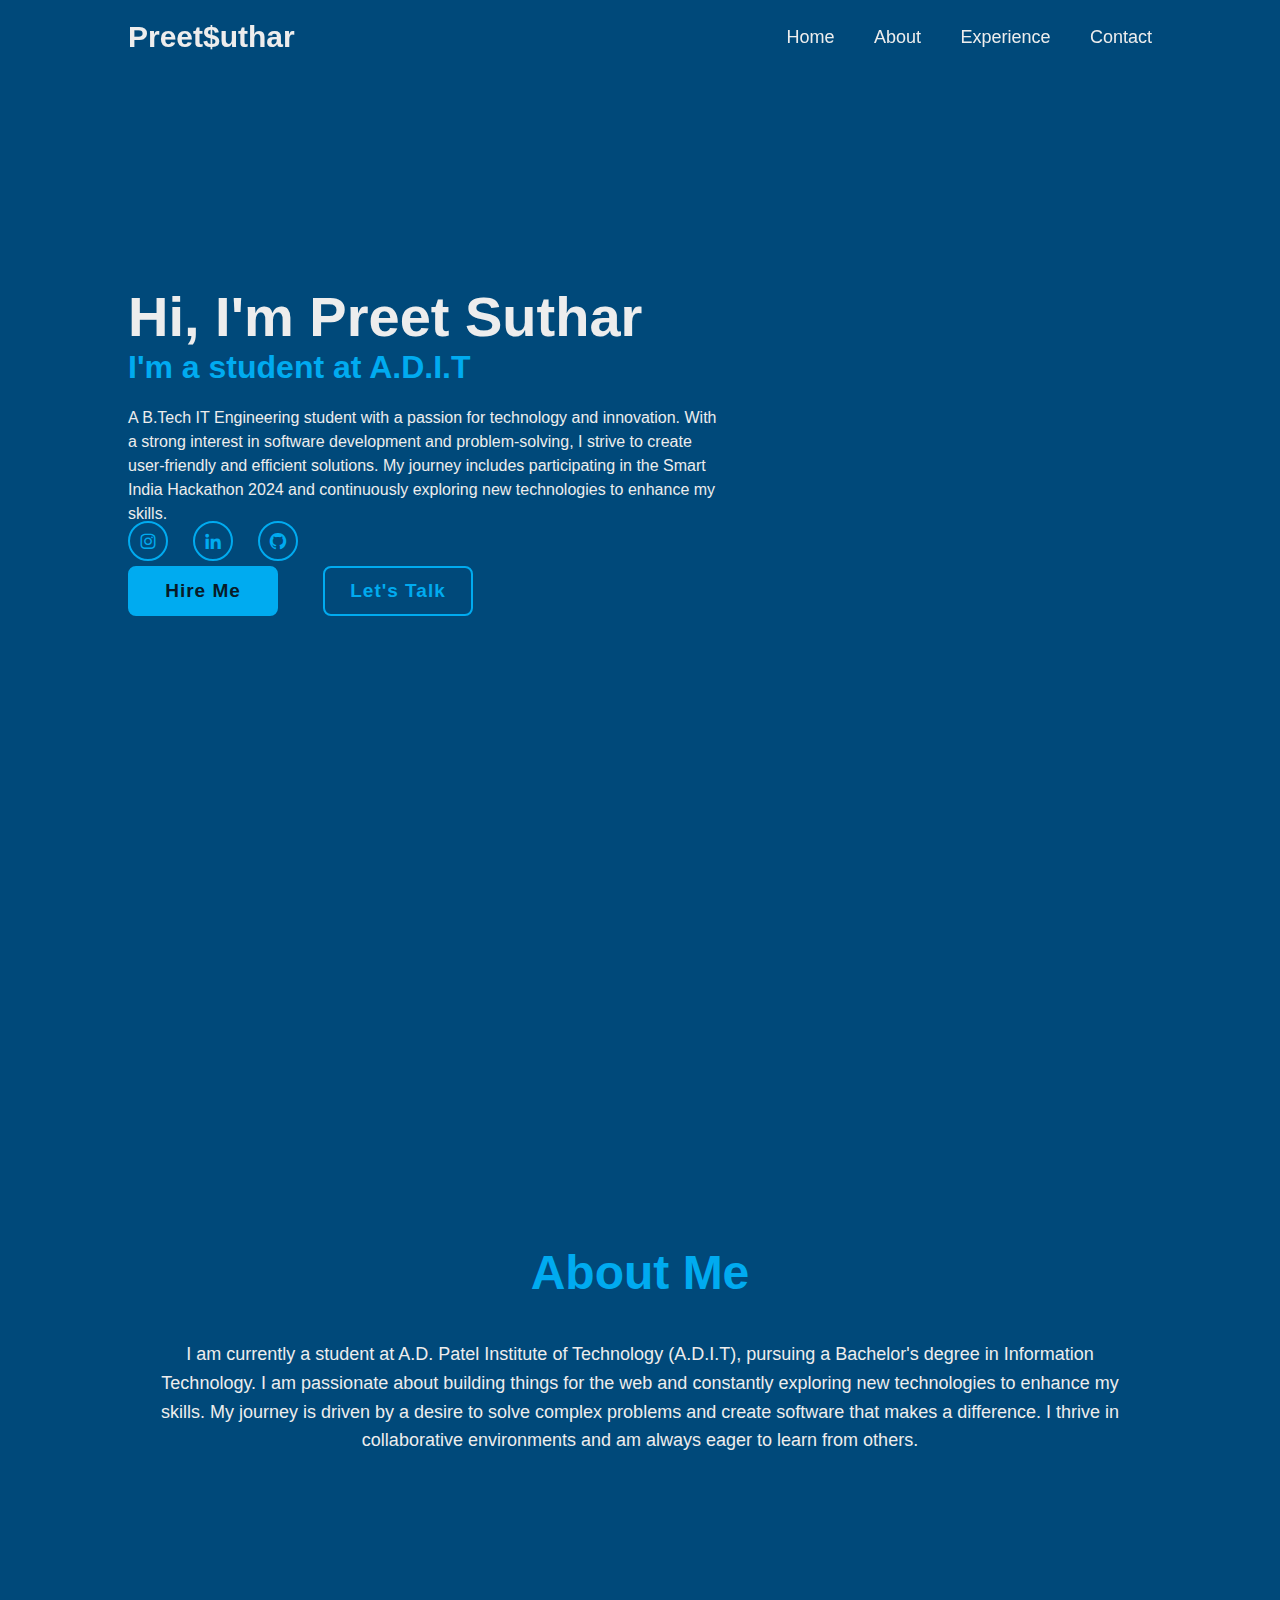
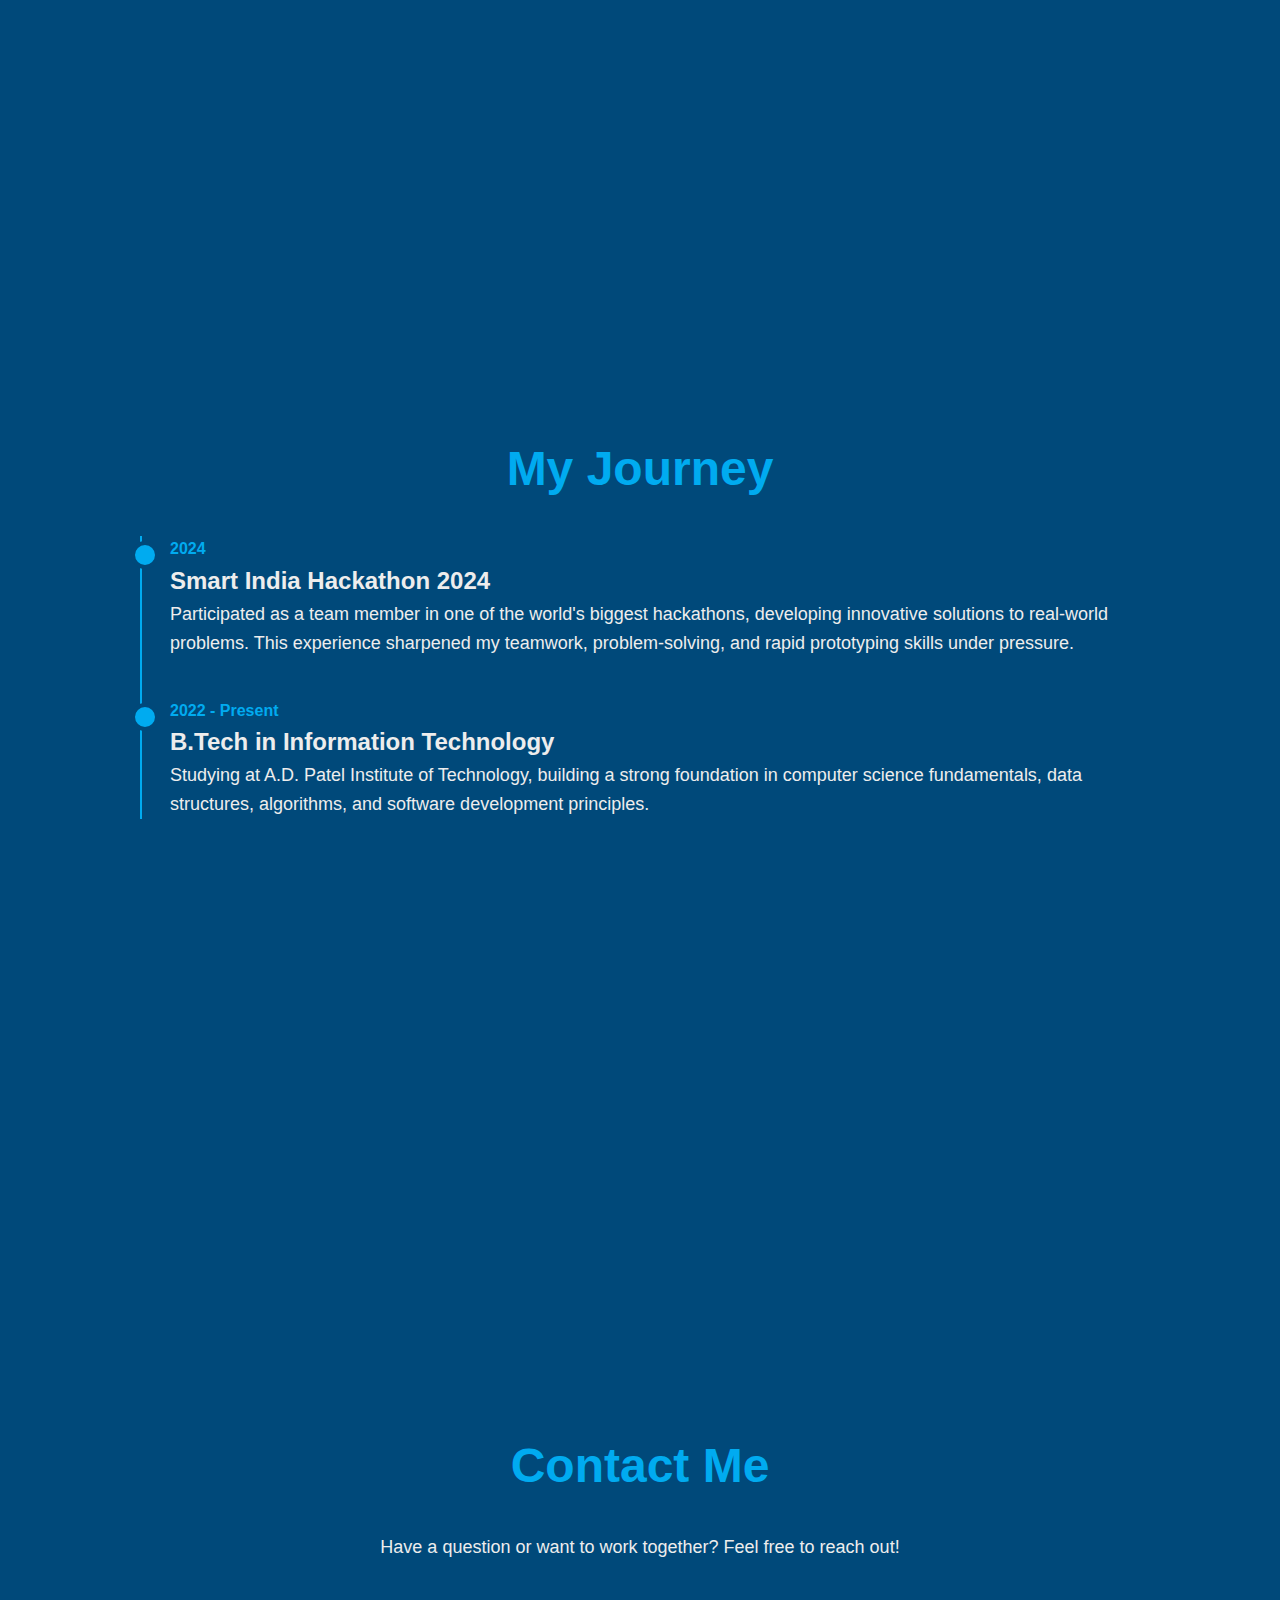
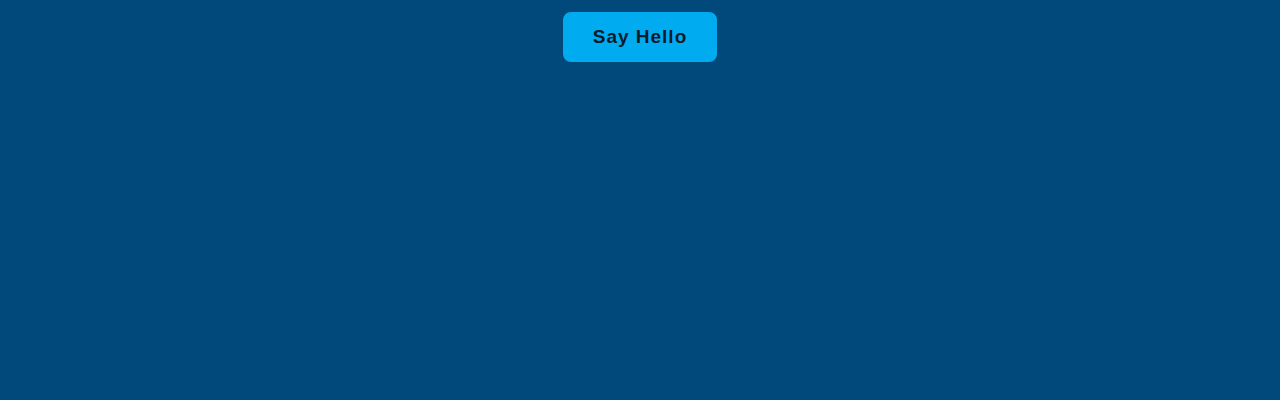
<file: index.html>
<!DOCTYPE html>
<html lang="en">

<head>
    <meta charset="UTF-8">
    <meta http-equiv="X-UA-Compatible" content="IE=edge">
    <meta name="viewport" content="width=device-width,initial-scale=1.0">
    <title>Preet Suthar | Personal Portfolio</title>
    <!-- Your original stylesheet -->
    <link rel="stylesheet" href="style.css">
    <!-- Boxicons for icons -->
    <link href='https://unpkg.com/boxicons@2.1.4/css/boxicons.min.css' rel='stylesheet'>
    <style>
        /* This ensures smooth scrolling when you click the nav links */
        html {
            scroll-behavior: smooth;
        }
    </style>
    <script>
        // Wait for the DOM to be fully loaded before running the script
document.addEventListener("DOMContentLoaded", function() {

    // Get all the sections that have an ID defined
    const sections = document.querySelectorAll('section[id]');
    
    // Get all navbar links
    const navLinks = document.querySelectorAll('.header .navbar a');

    // Function to run when the page is scrolled
    const scrollActive = () => {
        const scrollY = window.pageYOffset;

        sections.forEach(current => {
            const sectionHeight = current.offsetHeight;
            const sectionTop = current.offsetTop - 50;
            let sectionId = current.getAttribute('id');

            // Check if the current scroll position is within the current section
            if (scrollY > sectionTop && scrollY <= sectionTop + sectionHeight) {
                // Add 'active' class to the corresponding nav link
                document.querySelector('.header .navbar a[href*=' + sectionId + ']').classList.add('active');
            } else {
                // Remove 'active' class from other nav links
                document.querySelector('.header .navbar a[href*=' + sectionId + ']').classList.remove('active');
            }
        });
    };

    // Add the scroll event listener to the window
    window.addEventListener('scroll', scrollActive);
});

    </script>
</head>
<body>

    <!-- Header & Navbar -->
    <header class="header">
        <a href="#home" class="logo">Preet$uthar</a>
        <nav class="navbar">
            <a href="#home">Home</a>
            <a href="#about">About</a>
            <a href="#experience">Experience</a>
            <a href="#contact">Contact</a>
        </nav>
    </header>

    <!-- Home Section -->
    <section id="home" class="Home">
        <div class="home-content">
            <h1>Hi, I'm Preet Suthar</h1>
            <h3>I'm a student at A.D.I.T</h3>
            <p>A B.Tech IT Engineering student with a passion for technology and innovation. With a strong interest in software development and problem-solving, I strive to create user-friendly and efficient solutions. My journey includes participating in the Smart India Hackathon 2024 and continuously exploring new technologies to enhance my skills.</p>
            <div class="btn-box">
                <a href="mailto:preetsuthar3010@gmail.com">Hire Me</a>
                <a href="mailto:preetsuthar3010@gmail.com">Let's Talk</a>
            </div>
            <div class="home-sci">
                <a href="https://www.instagram.com/preet_301005"><i class='bx bxl-instagram'></i></a>
                <a href="https://in.linkedin.com/in/preet-suthar-808136275"><i class='bx bxl-linkedin'></i></a>
                <a href="https://github.com/preetsuthar3010"><i class='bx bxl-github'></i></a>
            </div>
        </div>
    </section>

    <!-- About Section -->
    <section id="about" class="content-section">
        <div class="section-container">
            <h2>About Me</h2>
            <p>I am currently a student at A.D. Patel Institute of Technology (A.D.I.T), pursuing a Bachelor's degree in Information Technology. I am passionate about building things for the web and constantly exploring new technologies to enhance my skills. My journey is driven by a desire to solve complex problems and create software that makes a difference. I thrive in collaborative environments and am always eager to learn from others.</p>
        </div>
    </section>

    <!-- Experience Section -->
    <section id="experience" class="content-section">
         <div class="section-container">
            <h2>My Journey</h2>
            <div class="timeline">
                <!-- Timeline Item -->
                <div class="timeline-item">
                    <p class="timeline-date">2024</p>
                    <h3>Smart India Hackathon 2024</h3>
                    <p>Participated as a team member in one of the world's biggest hackathons, developing innovative solutions to real-world problems. This experience sharpened my teamwork, problem-solving, and rapid prototyping skills under pressure.</p>
                </div>
                <!-- Timeline Item -->
                 <div class="timeline-item">
                    <p class="timeline-date">2022 - Present</p>
                    <h3>B.Tech in Information Technology</h3>
                    <p>Studying at A.D. Patel Institute of Technology, building a strong foundation in computer science fundamentals, data structures, algorithms, and software development principles.</p>
                </div>
            </div>
        </div>
    </section>

    <!-- Contact Section -->
    <section id="contact" class="content-section">
        <div class="section-container">
            <h2>Contact Me</h2>
             <p>Have a question or want to work together? Feel free to reach out!</p>
            <a href="mailto:preetsuthar3010@gmail.com" class="btn-primary">Say Hello</a>
        </div>
    </section>

</body>
</html>
</file>
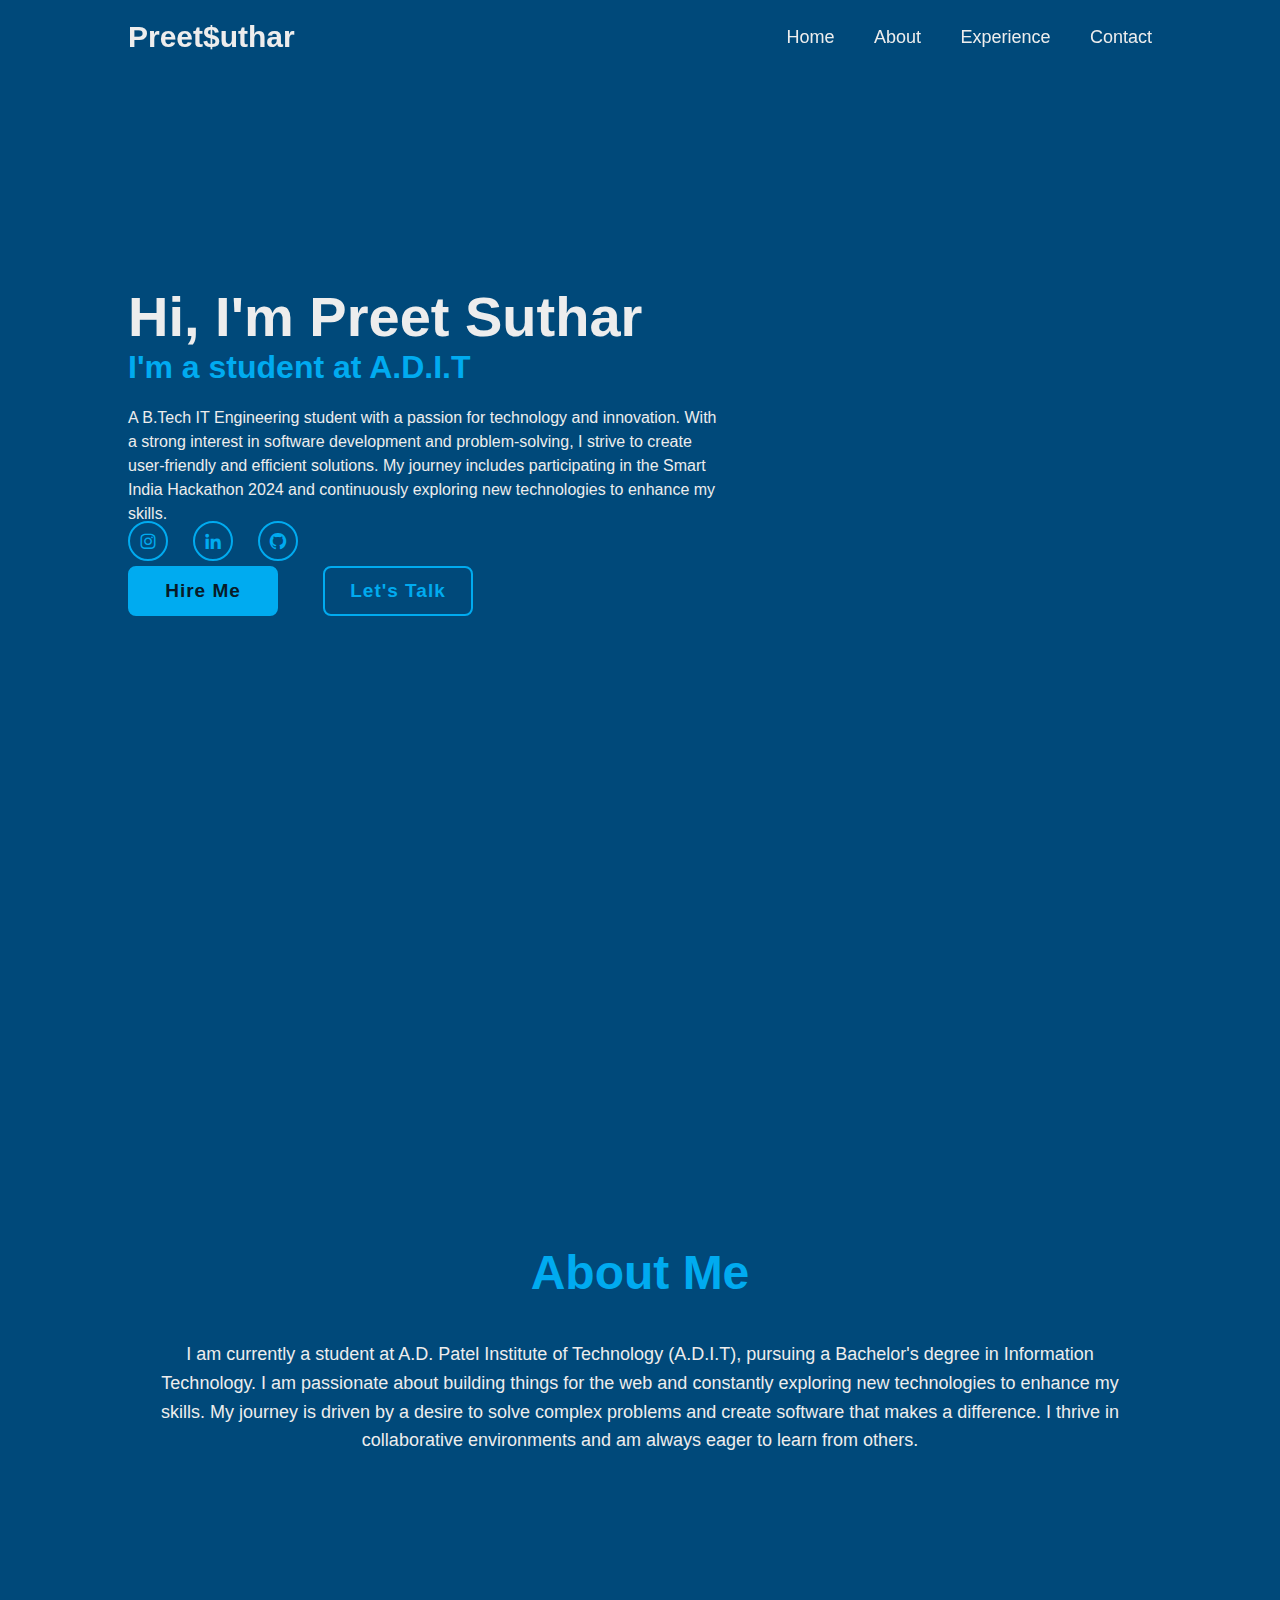
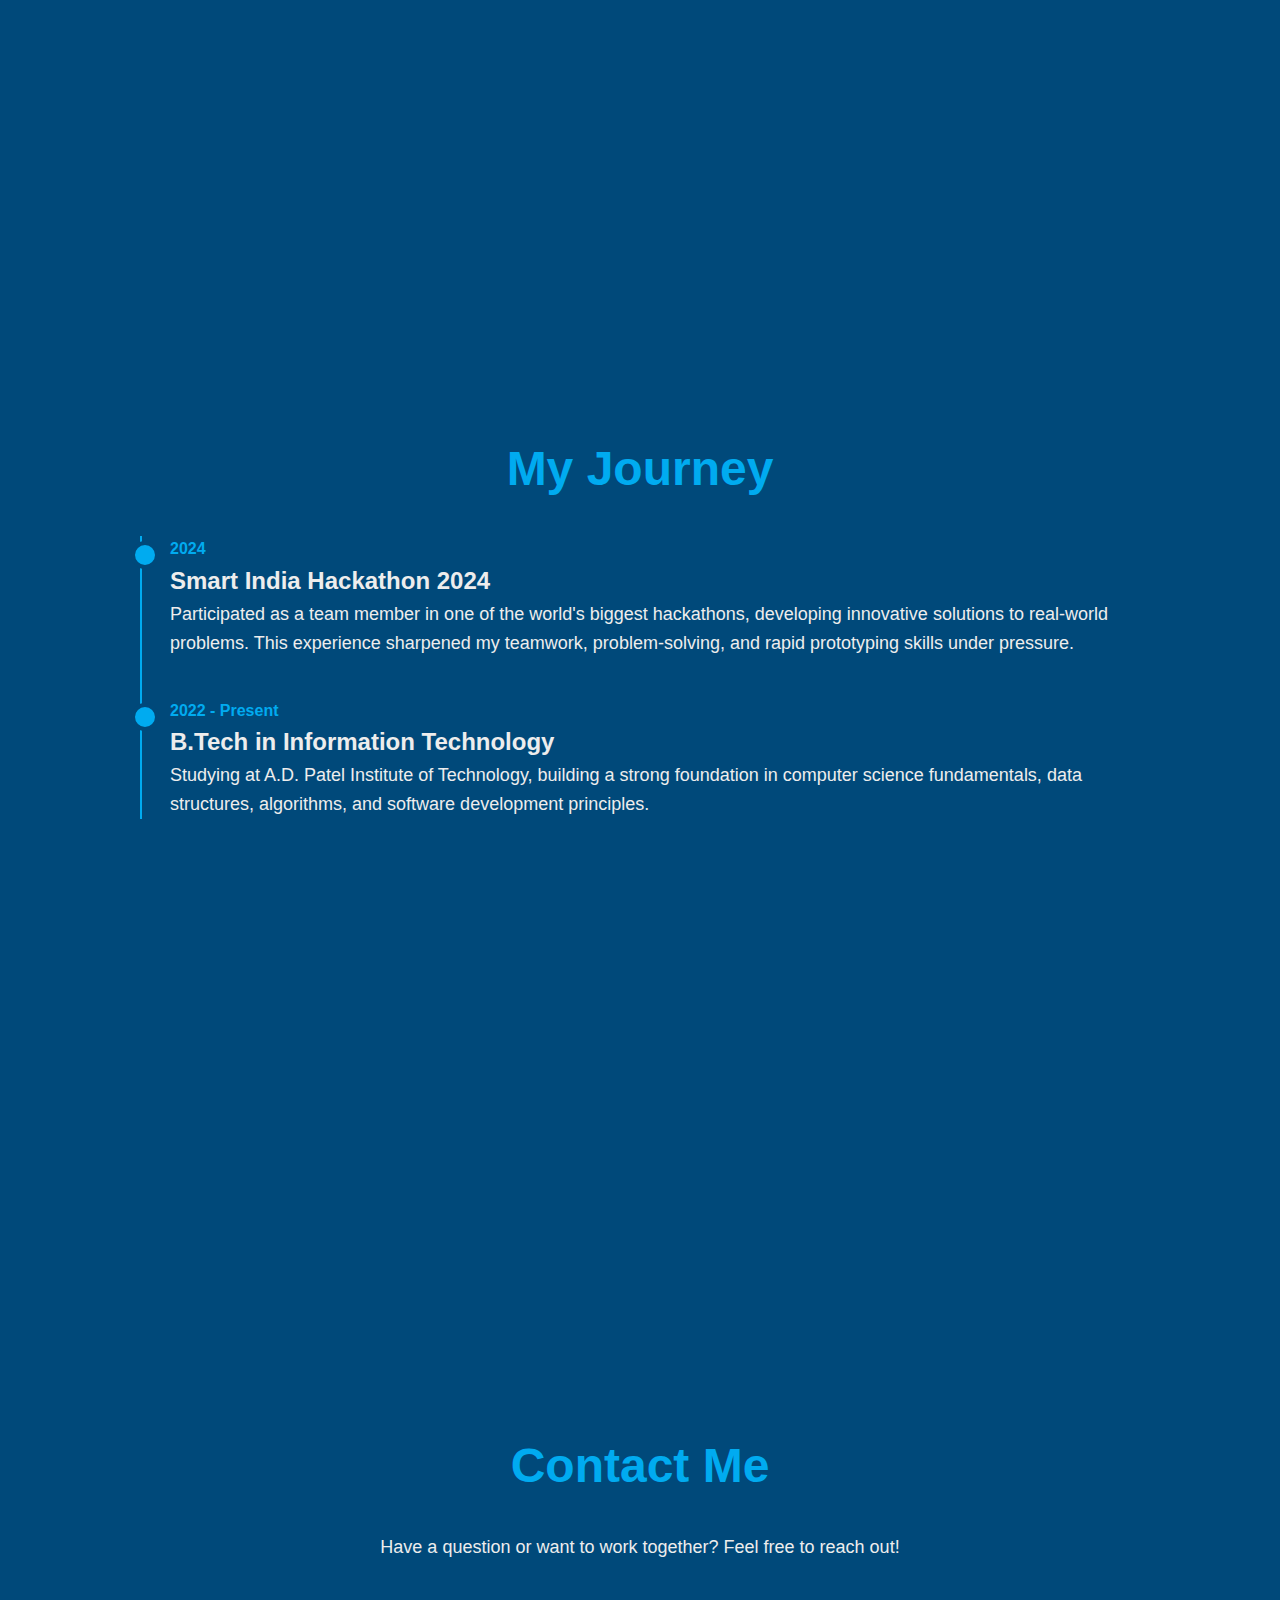
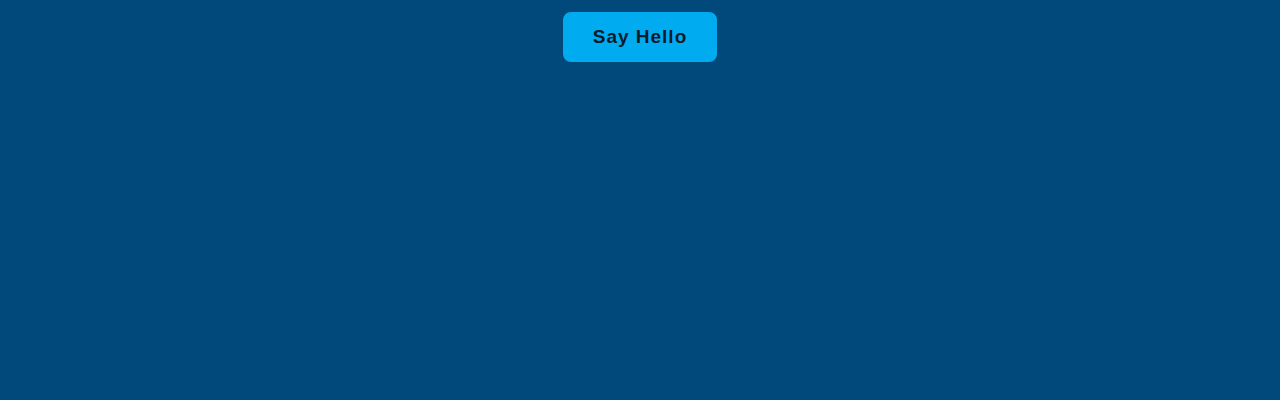
<file: preet_portfolioIndex.html>
<!DOCTYPE html>
<html lang="en">

<head>
    <meta charset="UTF-8">
    <meta http-equiv="X-UA-Compatible" content="IE=edge">
    <meta name="viewport" content="width=device-width,initial-scale=1.0">
    <title>Preet Suthar | Personal Portfolio</title>
    <!-- Your original stylesheet -->
    <link rel="stylesheet" href="style.css">
    <!-- Boxicons for icons -->
    <link href='https://unpkg.com/boxicons@2.1.4/css/boxicons.min.css' rel='stylesheet'>
    <style>
        /* This ensures smooth scrolling when you click the nav links */
        html {
            scroll-behavior: smooth;
        }
    </style>
    <script>
        // Wait for the DOM to be fully loaded before running the script
document.addEventListener("DOMContentLoaded", function() {

    // Get all the sections that have an ID defined
    const sections = document.querySelectorAll('section[id]');
    
    // Get all navbar links
    const navLinks = document.querySelectorAll('.header .navbar a');

    // Function to run when the page is scrolled
    const scrollActive = () => {
        const scrollY = window.pageYOffset;

        sections.forEach(current => {
            const sectionHeight = current.offsetHeight;
            const sectionTop = current.offsetTop - 50;
            let sectionId = current.getAttribute('id');

            // Check if the current scroll position is within the current section
            if (scrollY > sectionTop && scrollY <= sectionTop + sectionHeight) {
                // Add 'active' class to the corresponding nav link
                document.querySelector('.header .navbar a[href*=' + sectionId + ']').classList.add('active');
            } else {
                // Remove 'active' class from other nav links
                document.querySelector('.header .navbar a[href*=' + sectionId + ']').classList.remove('active');
            }
        });
    };

    // Add the scroll event listener to the window
    window.addEventListener('scroll', scrollActive);
});

    </script>
</head>
<body>

    <!-- Header & Navbar -->
    <header class="header">
        <a href="#home" class="logo">Preet$uthar</a>
        <nav class="navbar">
            <a href="#home">Home</a>
            <a href="#about">About</a>
            <a href="#experience">Experience</a>
            <a href="#contact">Contact</a>
        </nav>
    </header>

    <!-- Home Section -->
    <section id="home" class="Home">
        <div class="home-content">
            <h1>Hi, I'm Preet Suthar</h1>
            <h3>I'm a student at A.D.I.T</h3>
            <p>A B.Tech IT Engineering student with a passion for technology and innovation. With a strong interest in software development and problem-solving, I strive to create user-friendly and efficient solutions. My journey includes participating in the Smart India Hackathon 2024 and continuously exploring new technologies to enhance my skills.</p>
            <div class="btn-box">
                <a href="mailto:preetsuthar3010@gmail.com">Hire Me</a>
                <a href="mailto:preetsuthar3010@gmail.com">Let's Talk</a>
            </div>
            <div class="home-sci">
                <a href="https://www.instagram.com/preet_301005"><i class='bx bxl-instagram'></i></a>
                <a href="https://in.linkedin.com/in/preet-suthar-808136275"><i class='bx bxl-linkedin'></i></a>
                <a href="https://github.com/preetsuthar3010"><i class='bx bxl-github'></i></a>
            </div>
        </div>
    </section>

    <!-- About Section -->
    <section id="about" class="content-section">
        <div class="section-container">
            <h2>About Me</h2>
            <p>I am currently a student at A.D. Patel Institute of Technology (A.D.I.T), pursuing a Bachelor's degree in Information Technology. I am passionate about building things for the web and constantly exploring new technologies to enhance my skills. My journey is driven by a desire to solve complex problems and create software that makes a difference. I thrive in collaborative environments and am always eager to learn from others.</p>
        </div>
    </section>

    <!-- Experience Section -->
    <section id="experience" class="content-section">
         <div class="section-container">
            <h2>My Journey</h2>
            <div class="timeline">
                <!-- Timeline Item -->
                <div class="timeline-item">
                    <p class="timeline-date">2024</p>
                    <h3>Smart India Hackathon 2024</h3>
                    <p>Participated as a team member in one of the world's biggest hackathons, developing innovative solutions to real-world problems. This experience sharpened my teamwork, problem-solving, and rapid prototyping skills under pressure.</p>
                </div>
                <!-- Timeline Item -->
                 <div class="timeline-item">
                    <p class="timeline-date">2022 - Present</p>
                    <h3>B.Tech in Information Technology</h3>
                    <p>Studying at A.D. Patel Institute of Technology, building a strong foundation in computer science fundamentals, data structures, algorithms, and software development principles.</p>
                </div>
            </div>
        </div>
    </section>

    <!-- Contact Section -->
    <section id="contact" class="content-section">
        <div class="section-container">
            <h2>Contact Me</h2>
             <p>Have a question or want to work together? Feel free to reach out!</p>
            <a href="mailto=preetsuthar3010@gmail.com" class="btn-primary">Say Hello</a>
        </div>
    </section>

</body>
</html>
</file>
<file: style.css>
@import url('https://fonts.googleapis.com/css?family=Tangerine');

* {
    margin: 0;
    padding: 0;
    box-sizing: border-box;
    font-family: 'Poppins', sans-serif;
}

body {
    background: #00497a;
    color: #ededed;
}

/* Header Section */
.header {
    position: fixed;
    top: 0;
    left: 0;
    width: 100%;
    padding: 20px 10%;
    background: transparent;
    display: flex;
    justify-content: space-between;
    align-items: center;
    z-index: 100;
}

.logo {
    font-size: 30px;
    color: #ededed;
    text-decoration: none;
    font-weight: 600;
}

/* Navbar */
.navbar a {
    font-size: 18px;
    color: #ededed;
    text-decoration: none;
    font-weight: 500;
    margin-left: 35px;
    transition: color 1s;
}

.navbar a:hover,
.navbar a.active {
    color: #00abf0;
}

/* Home Section */
.Home { /* Note: Class name in HTML is "Home" */
    position: relative; /* Added for overlay positioning */
    height: 100vh;
    background: url() no-repeat;
    background-size: cover;
    background-position: center;
    display: flex;
    align-items: center;
    padding: 0 10%; /* Adjusted padding for vertical centering */
}

/* This is the new overlay effect */
.Home::before {
    content: '';
    position: absolute;
    top: 0;
    left: 0;
    width: 100%;
    height: 100%;
    background: rgba(0, 73, 122, 0.6); /* Semi-transparent overlay */
    z-index: 1;
}


.home-content {
    position: relative; /* Ensures content is above the overlay */
    z-index: 2; /* Sits on top of the ::before pseudo-element */
    max-width: 600px;
}

.home-content h1 {
    font-size: 56px;
    font-weight: 700;
}

.home-content h3 {
    font-size: 32px;
    font-weight: 700;
    color: #00abf0;
}

.home-content p {
    font-size: 16px;
    margin: 20px 0 40px;
    line-height: 1.5;
}

/* Buttons */
.home-content .btn-box {
    display: flex;
    justify-content: space-between;
    width: 345px;
    height: 50px;
}

.btn-box a {
    position: relative;
    display: inline-flex;
    justify-content: center;
    align-items: center;
    width: 150px;
    height: 100%;
    background: #00abf0;
    border: 2px solid #00abf0;
    border-radius: 8px;
    font-size: 19px;
    color: #081b29;
    text-decoration: none;
    font-weight: 600;
    letter-spacing: 1px;
    z-index: 1;
    overflow: hidden;
    transition: 1s;
}

.btn-box a:hover {
    color: #00abf0;
}

.btn-box a:nth-child(2) {
    background: transparent;
    color: #00abf0;
}

.btn-box a:nth-child(2):hover {
    color: #022f6f;
}

.btn-box a:nth-child(2)::before {
    background: #00abf0;
}

/* Button Hover Effect */
.btn-box a::before {
    content: '';
    position: absolute;
    top: 0;
    left: 0;
    width: 0;
    height: 100%;
    background: #081b29;
    z-index: -1;
    transition: 1s;
}

.btn-box a:hover::before {
    width: 100%;
}

/* Social Icons */
.home-sci {
    position: absolute;
    bottom: 55px;
    width: 170px;
    display: flex;
    justify-content: space-between;
    z-index: 2; /* Ensure icons are on top of the overlay */
}

.home-sci a {
    position: relative;
    display: inline-flex;
    justify-content: center;
    align-items: center;
    width: 40px;
    height: 40px;
    background: transparent;
    border: 2px solid #00abf0;
    border-radius: 50%;
    font-size: 20px;
    color: #00abf0;
    text-decoration: none;
    z-index: 1;
    overflow: hidden;
    transition: 1s;
}

.home-sci a:hover {
    color: #081b29;
}

/* Social Icons Hover Effect */
.home-sci a::before {
    content: '';
    position: absolute;
    top: 0;
    left: 0;
    width: 0;
    height: 100%;
    background: #00abf0;
    z-index: -1;
    transition: 1s;
}

.home-sci a:hover::before {
    width: 100%;
}

/*
 =================================
 NEW STYLES FOR ADDED SECTIONS
 =================================
*/

/* General Section Styling */
.content-section {
    min-height: 100vh;
    display: flex;
    justify-content: center;
    align-items: center;
    padding: 100px 10%;
}

.section-container {
    max-width: 1000px;
    text-align: center;
}

.content-section h2 {
    font-size: 48px;
    font-weight: 700;
    margin-bottom: 40px;
    color: #00abf0;
}

.content-section p {
    font-size: 18px;
    line-height: 1.6;
}

/* Experience Section - Timeline */
.timeline {
    position: relative;
    margin-top: 30px;
    text-align: left;
}

.timeline::before {
    content: '';
    position: absolute;
    left: 0;
    top: 0;
    bottom: 0;
    width: 2px;
    background: #00abf0;
}

.timeline-item {
    margin-bottom: 40px;
    padding-left: 30px;
    position: relative;
}

.timeline-item::before {
    content: '';
    position: absolute;
    left: -9px;
    top: 5px;
    width: 20px;
    height: 20px;
    background: #00abf0;
    border-radius: 50%;
    border: 4px solid #00497a;
}

.timeline-item .timeline-date {
    font-size: 16px;
    color: #00abf0;
    font-weight: 600;
}

.timeline-item h3 {
    font-size: 24px;
    font-weight: 600;
    margin: 5px 0;
}

/* Contact Section Button */
.btn-primary {
    display: inline-block;
    margin-top: 50px;
    padding: 12px 28px;
    background: #00abf0;
    border: 2px solid #00abf0;
    border-radius: 8px;
    font-size: 19px;
    color: #081b29;
    text-decoration: none;
    font-weight: 600;
    letter-spacing: 1px;
    transition: 0.5s;
}

.btn-primary:hover {
    background: transparent;
    color: #00abf0;
}
</file>
